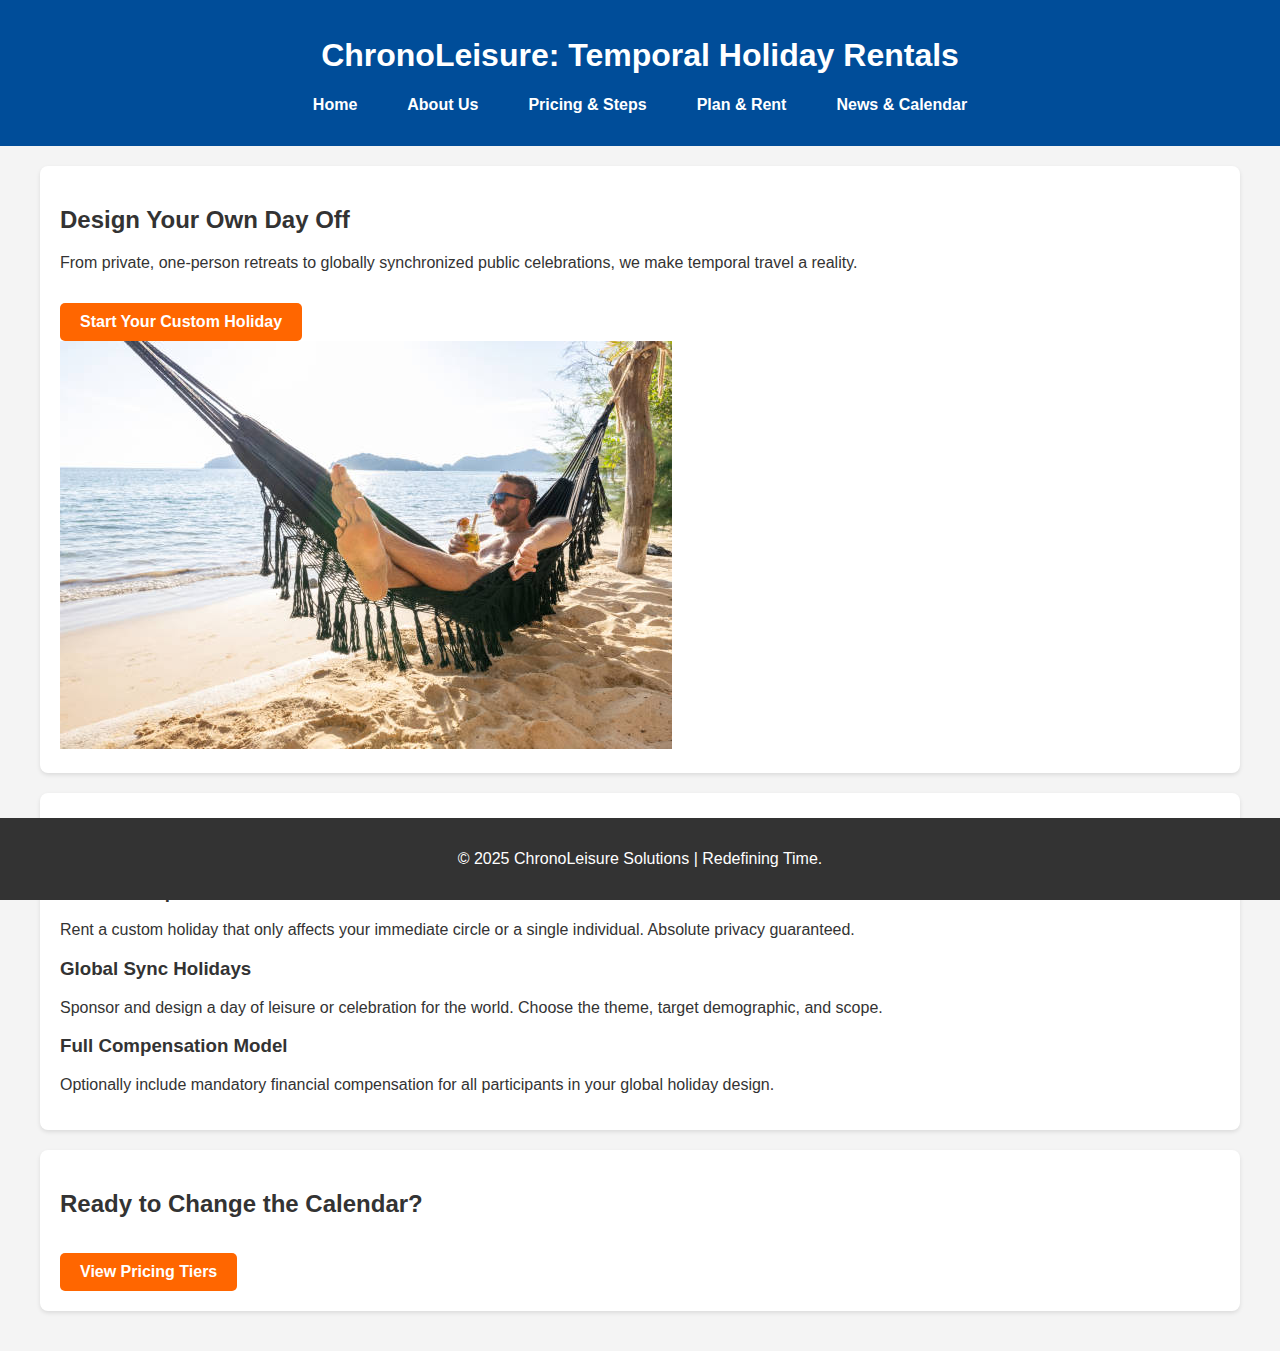
<file: index.html>
<!DOCTYPE html>
<html lang="en">
<head>
    <meta charset="UTF-8">
    <meta name="viewport" content="width=device-width, initial-scale=1.0">
    <title>ChronoLeisure - Rent Your Perfect Temporal Holiday</title>
    <!-- Updated CSS paths -->
    <link rel="stylesheet" href="styles/larger.css" media="(min-width: 600px)">
    <link rel="stylesheet" href="styles/mobil.css" media="(max-width: 599px)">
</head>
<body>
    <header>
        <h1>ChronoLeisure: Temporal Holiday Rentals</h1>
        <nav>
            <ul>
                <li><a href="index.html">Home</a></li>
                <li><a href="aboutus.html">About Us</a></li>
                <li><a href="pricing.html">Pricing & Steps</a></li>
                <li><a href="rent.html">Plan & Rent</a></li>
                <li><a href="newsinfo.html">News & Calendar</a></li>
            </ul>
        </nav>
    </header>
    <main>
        <section id="hero">
            <div class="hero-content">
                <h2>Design Your Own Day Off</h2>
                <p>From private, one-person retreats to globally synchronized public celebrations, we make temporal travel a reality.</p>
                <a href="Rent.html" class="cta-button">Start Your Custom Holiday</a>
            </div>
            <!-- Placeholder for an exciting image -->
            <div class="hero-image">
                <img src="images/Rentmainimg.webp" alt="Abstract image representing a custom holiday design process." onerror="this.onerror=null;this.src='https://placehold.co/600x400/004d99/ffffff?text=Placeholder+Image'">
            </div>
        </section>

        <section id="mission">
            <h2>Our Core Offerings</h2>
            <div class="grid-3">
                <article class="feature-card">
                    <h3>Private Temporal Bubbles</h3>
                    <p>Rent a custom holiday that only affects your immediate circle or a single individual. Absolute privacy guaranteed.</p>
                </article>
                <article class="feature-card">
                    <h3>Global Sync Holidays</h3>
                    <p>Sponsor and design a day of leisure or celebration for the world. Choose the theme, target demographic, and scope.</p>
                </article>
                <article class="feature-card">
                    <h3>Full Compensation Model</h3>
                    <p>Optionally include mandatory financial compensation for all participants in your global holiday design.</p>
                </article>
            </div>
        </section>

        <section id="call-to-action">
            <h2>Ready to Change the Calendar?</h2>
            <a href="Pricing.html" class="cta-button">View Pricing Tiers</a>
        </section>
    </main>
    <footer>
        <p>&copy; 2025 ChronoLeisure Solutions | Redefining Time.</p>
    </footer>
    <script src="scripts/script.js"></script>
</body>
</html>
</file>
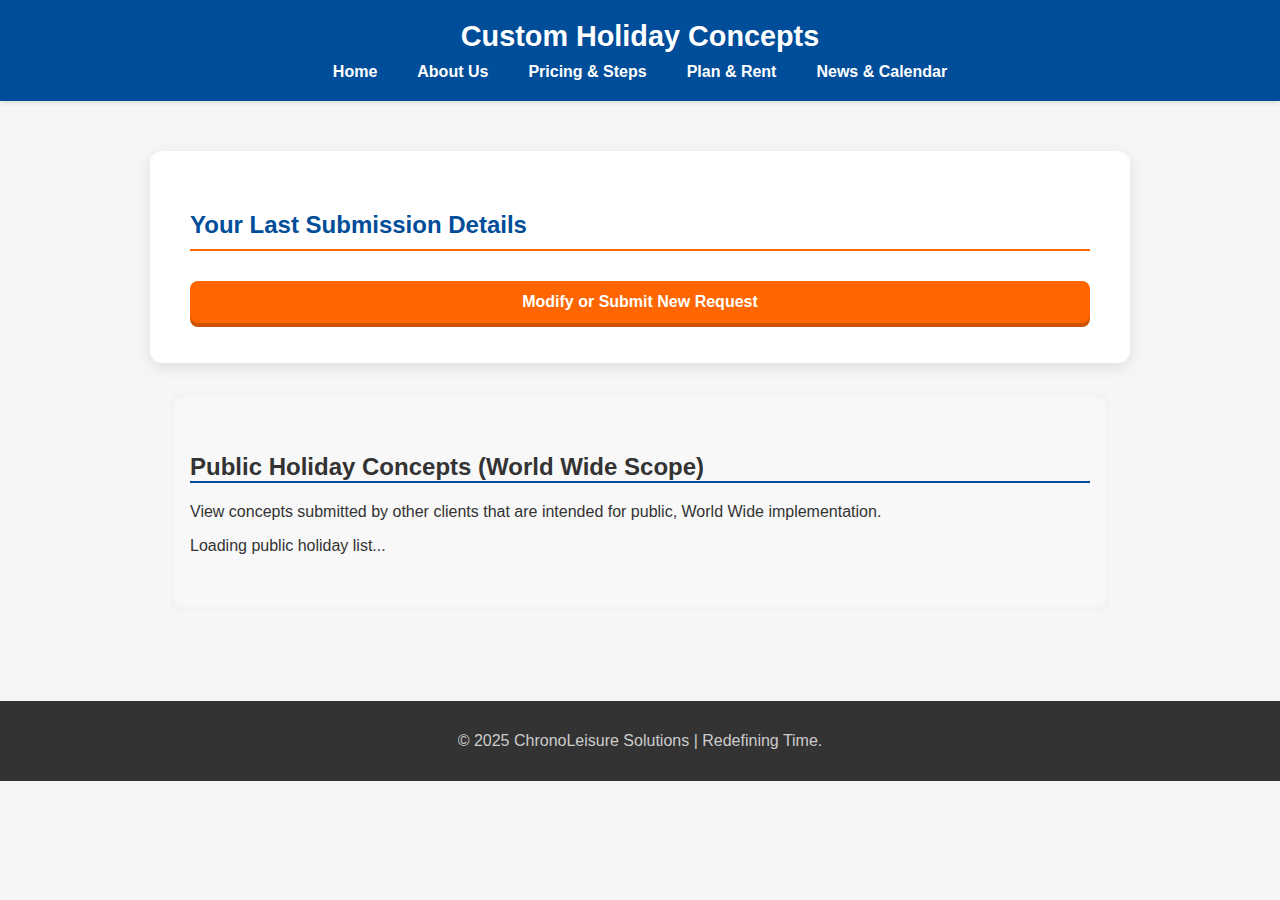
<file: newholiday.html>
<!DOCTYPE html>
<html lang="en">
<head>
    <meta charset="UTF-8">
    <meta name="viewport" content="width=device-width, initial-scale=1.0">
    <title>ChronoLeisure - Your Custom Holiday & Public Concepts</title>
    <!-- Removed external CSS links and integrated necessary styles below -->
    <style>
        /* --- General Site Styles (Integrated from missing external CSS) --- */
        body {
            font-family: 'Inter', sans-serif;
            margin: 0;
            padding: 0;
            background-color: #f4f7f6;
            color: #333;
        }
        header {
            background-color: #004d99; /* ChronoLeisure Blue */
            color: white;
            padding: 20px 0;
            text-align: center;
            box-shadow: 0 2px 5px rgba(0, 0, 0, 0.1);
        }
        header h1 {
            margin: 0 0 10px 0;
            font-size: 1.8em;
        }
        nav ul {
            list-style: none;
            padding: 0;
            margin: 0;
            display: flex;
            justify-content: center;
            gap: 20px;
        }
        nav a {
            color: white;
            text-decoration: none;
            font-weight: 600;
            padding: 5px 10px;
            border-radius: 6px;
            transition: background-color 0.3s;
        }
        nav a:hover {
            background-color: #ff6600; /* Accent Orange */
        }
        main {
            padding: 20px;
        }
        footer {
            background-color: #333;
            color: #ccc;
            text-align: center;
            padding: 15px;
            margin-top: 40px;
        }
        .cta-button {
            background-color: #ff6600;
            color: white;
            padding: 12px 25px;
            border: none;
            border-radius: 8px;
            text-decoration: none;
            font-weight: bold;
            cursor: pointer;
            transition: background-color 0.3s, transform 0.1s;
            box-shadow: 0 4px #cc5200;
        }
        .cta-button:hover {
            background-color: #e65c00;
            transform: translateY(1px);
        }

        /* --- Custom Page Styles --- */
        /* --- Global Card Styling --- */
        .holiday-card {
            max-width: 900px;
            margin: 30px auto;
            padding: 40px;
            background-color: #ffffff;
            border-radius: 12px;
            box-shadow: 0 4px 15px rgba(0, 0, 0, 0.1);
        }
        .holiday-card h2 {
            color: #004d99;
            border-bottom: 2px solid #ff6600;
            padding-bottom: 10px;
            margin-bottom: 20px;
        }

        /* --- User Submission (Private) Details --- */
        #user-submission-section .summary-card {
            border: 2px solid #004d99;
            padding: 20px;
            border-radius: 8px;
            background-color: #e6f7ff;
            margin-bottom: 30px;
        }
        #user-submission-section h3 {
            color: #004d99;
            margin-top: 0;
        }

        .detail-group {
            display: flex;
            flex-wrap: wrap;
            gap: 20px;
            margin-bottom: 15px;
        }
        .detail-item {
            flex: 1 1 45%;
            padding: 10px 0;
            border-bottom: 1px dashed #99c;
        }
        .detail-item strong {
            display: block;
            color: #333;
            font-size: 0.9em;
            margin-bottom: 3px;
        }
        .detail-item span {
            font-size: 1.1em;
            color: #555;
        }
        .total-summary {
            margin-top: 20px;
            padding: 15px;
            background-color: #004d99;
            color: white;
            border-radius: 8px;
            font-size: 1.3em;
            text-align: center;
        }

        /* --- Public Holiday List --- */
        #public-holidays-section {
            background-color: #f8f8f8;
            padding: 40px 20px;
            margin: 30px auto;
            border-radius: 12px;
            max-width: 900px;
            box-shadow: inset 0 0 10px rgba(0, 0, 0, 0.05);
        }
        #public-holidays-section h2 {
            border-bottom: 2px solid #004d99;
        }
        .public-holiday-item {
            background-color: white;
            border: 1px solid #ddd;
            border-radius: 8px;
            padding: 15px;
            margin-bottom: 15px;
            box-shadow: 0 2px 4px rgba(0, 0, 0, 0.05);
        }
        .public-holiday-item h4 {
            color: #ff6600;
            margin-top: 0;
            margin-bottom: 10px;
            font-size: 1.4em;
        }
        .detail-group-public {
            display: grid;
            grid-template-columns: repeat(auto-fit, minmax(120px, 1fr));
            gap: 10px;
            margin-bottom: 10px;
        }
        .detail-item-public strong {
            font-size: 0.8em;
            color: #777;
            display: block;
        }
        .detail-item-public span {
            font-weight: bold;
            color: #333;
        }
        .public-total {
            font-weight: bold;
            color: #004d99;
            margin-top: 10px;
            padding-top: 5px;
            border-top: 1px dashed #eee;
        }

        .error-box, .info-box {
            padding: 15px;
            border-radius: 4px;
        }
        .error-box { background-color: #fdd; border: 1px solid #f00; color: #f00; }
        .info-box { background-color: #eef; border: 1px solid #99c; color: #004d99; }
        
        /* Mobile adjustments */
        @media (max-width: 600px) {
            header h1 {
                font-size: 1.5em;
            }
            nav ul {
                flex-direction: column;
                gap: 5px;
            }
            nav a {
                padding: 5px;
            }
            .holiday-card {
                padding: 20px;
                margin: 15px auto;
            }
            .detail-group {
                flex-direction: column;
                gap: 5px;
            }
            .detail-item {
                flex: 1 1 100%;
                border-bottom: none; /* Less detail on small screens */
            }
        }
    </style>
</head>
<body>
    <header>
        <h1>Custom Holiday Concepts</h1>
        <nav>
            <ul>
                <li><a href="index.html">Home</a></li>
                <li><a href="aboutus.html">About Us</a></li>
                <li><a href="pricing.html">Pricing & Steps</a></li>
                <li><a href="rent.html">Plan & Rent</a></li>
                <li><a href="newsinfo.html">News & Calendar</a></li>
            </ul>
        </nav>
    </header>
    <main>
        <!-- Section 1: User's Last Submission -->
        <section id="user-submission-section" class="holiday-card">
            <h2 id="user-submission-header">Your Last Submission Details</h2>
            <div id="user-details-output">
                <!-- Details will be populated by newholiday_script.js -->
            </div>
            <a href="Rent.html" class="cta-button" style="display: block; margin-top: 30px; text-align: center;">Modify or Submit New Request</a>
        </section>

        <!-- Section 2: Public Holiday Concepts -->
        <section id="public-holidays-section">
            <h2>Public Holiday Concepts (World Wide Scope)</h2>
            <p>View concepts submitted by other clients that are intended for public, World Wide implementation.</p>
            <div id="public-holidays-list">
                <!-- Public holidays will be populated by newholiday_script.js -->
                <p>Loading public holiday list...</p>
            </div>
        </section>
    </main>
    <footer>
        <p>&copy; 2025 ChronoLeisure Solutions | Redefining Time.</p>
    </footer>
    <script src="scripts/newholiday_script.js"></script>
</body>
</html>
</file>
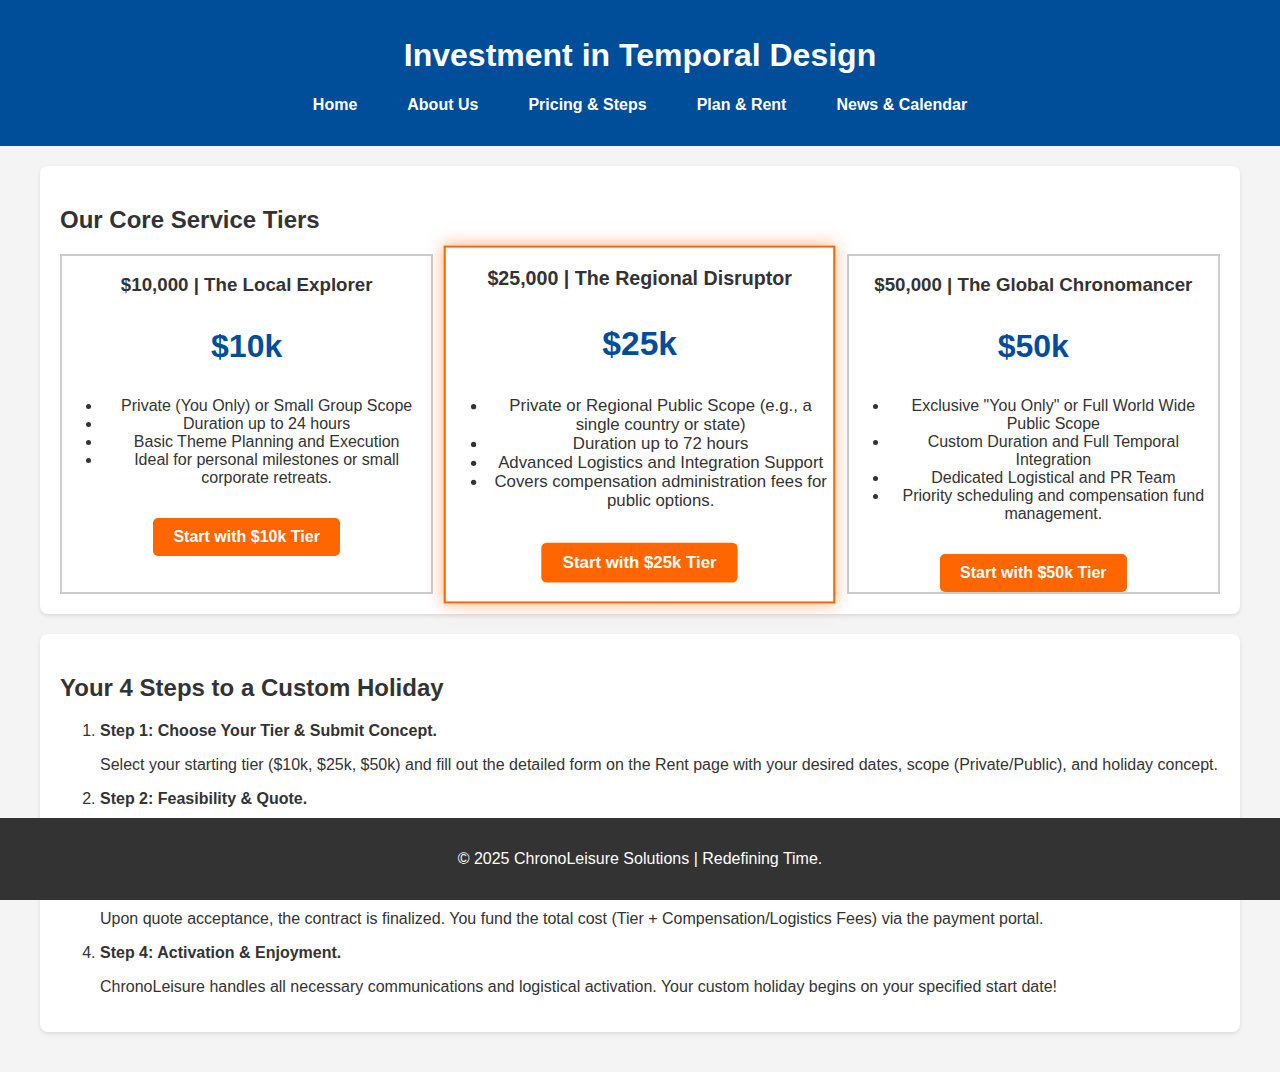
<file: pricing.html>
<!DOCTYPE html>
<html lang="en">
<head>
    <meta charset="UTF-8">
    <meta name="viewport" content="width=device-width, initial-scale=1.0">
    <title>ChronoLeisure - Pricing & Planning Steps</title>
    <!-- Updated CSS paths -->
    <link rel="stylesheet" href="styles/larger.css" media="(min-width: 600px)">
    <link rel="stylesheet" href="styles/mobil.css" media="(max-width: 599px)">
</head>
<body>
    <header>
        <h1>Investment in Temporal Design</h1>
        <nav>
            <ul>
                <li><a href="index.html">Home</a></li>
                <li><a href="aboutus.html">About Us</a></li>
                <li><a href="pricing.html">Pricing & Steps</a></li>
                <li><a href="rent.html">Plan & Rent</a></li>
                <li><a href="newsinfo.html">News & Calendar</a></li>
            </ul>
        </nav>
    </header>
    <main>
        <section id="pricing-tiers">
            <h2>Our Core Service Tiers</h2>
            <div class="pricing-container">
                <div class="price-tier">
                    <h3>$10,000 | The Local Explorer</h3>
                    <p class="price-tag">$10k</p>
                    <ul>
                        <li>Private (You Only) or Small Group Scope</li>
                        <li>Duration up to 24 hours</li>
                        <li>Basic Theme Planning and Execution</li>
                        <li>Ideal for personal milestones or small corporate retreats.</li>
                    </ul>
                    <a href="Rent.html?tier=10000" class="cta-button">Start with $10k Tier</a>
                </div>

                <div class="price-tier featured">
                    <h3>$25,000 | The Regional Disruptor</h3>
                    <p class="price-tag">$25k</p>
                    <ul>
                        <li>Private or Regional Public Scope (e.g., a single country or state)</li>
                        <li>Duration up to 72 hours</li>
                        <li>Advanced Logistics and Integration Support</li>
                        <li>Covers compensation administration fees for public options.</li>
                    </ul>
                    <a href="Rent.html?tier=25000" class="cta-button">Start with $25k Tier</a>
                </div>

                <div class="price-tier">
                    <h3>$50,000 | The Global Chronomancer</h3>
                    <p class="price-tag">$50k</p>
                    <ul>
                        <li>Exclusive "You Only" or Full World Wide Public Scope</li>
                        <li>Custom Duration and Full Temporal Integration</li>
                        <li>Dedicated Logistical and PR Team</li>
                        <li>Priority scheduling and compensation fund management.</li>
                    </ul>
                    <a href="Rent.html?tier=50000" class="cta-button">Start with $50k Tier</a>
                </div>
            </div>
        </section>

        <section id="planning-steps">
            <h2>Your 4 Steps to a Custom Holiday</h2>
            <ol class="steps-list">
                <li>
                    <strong>Step 1: Choose Your Tier & Submit Concept.</strong>
                    <p>Select your starting tier ($10k, $25k, $50k) and fill out the detailed form on the Rent page with your desired dates, scope (Private/Public), and holiday concept.</p>
                </li>
                <li>
                    <strong>Step 2: Feasibility & Quote.</strong>
                    <p>Our temporal logistics team reviews your submission. If you choose public compensation, we calculate the estimated total cost and provide a final, itemized quote for approval.</p>
                </li>
                <li>
                    <strong>Step 3: Contract & Funding.</strong>
                    <p>Upon quote acceptance, the contract is finalized. You fund the total cost (Tier + Compensation/Logistics Fees) via the payment portal.</p>
                </li>
                <li>
                    <strong>Step 4: Activation & Enjoyment.</strong>
                    <p>ChronoLeisure handles all necessary communications and logistical activation. Your custom holiday begins on your specified start date!</p>
                </li>
            </ol>
        </section>
    </main>
    <footer>
        <p>&copy; 2025 ChronoLeisure Solutions | Redefining Time.</p>
    </footer>
    <script src="scripts/script.js"></script>
</body>
</html>
</file>
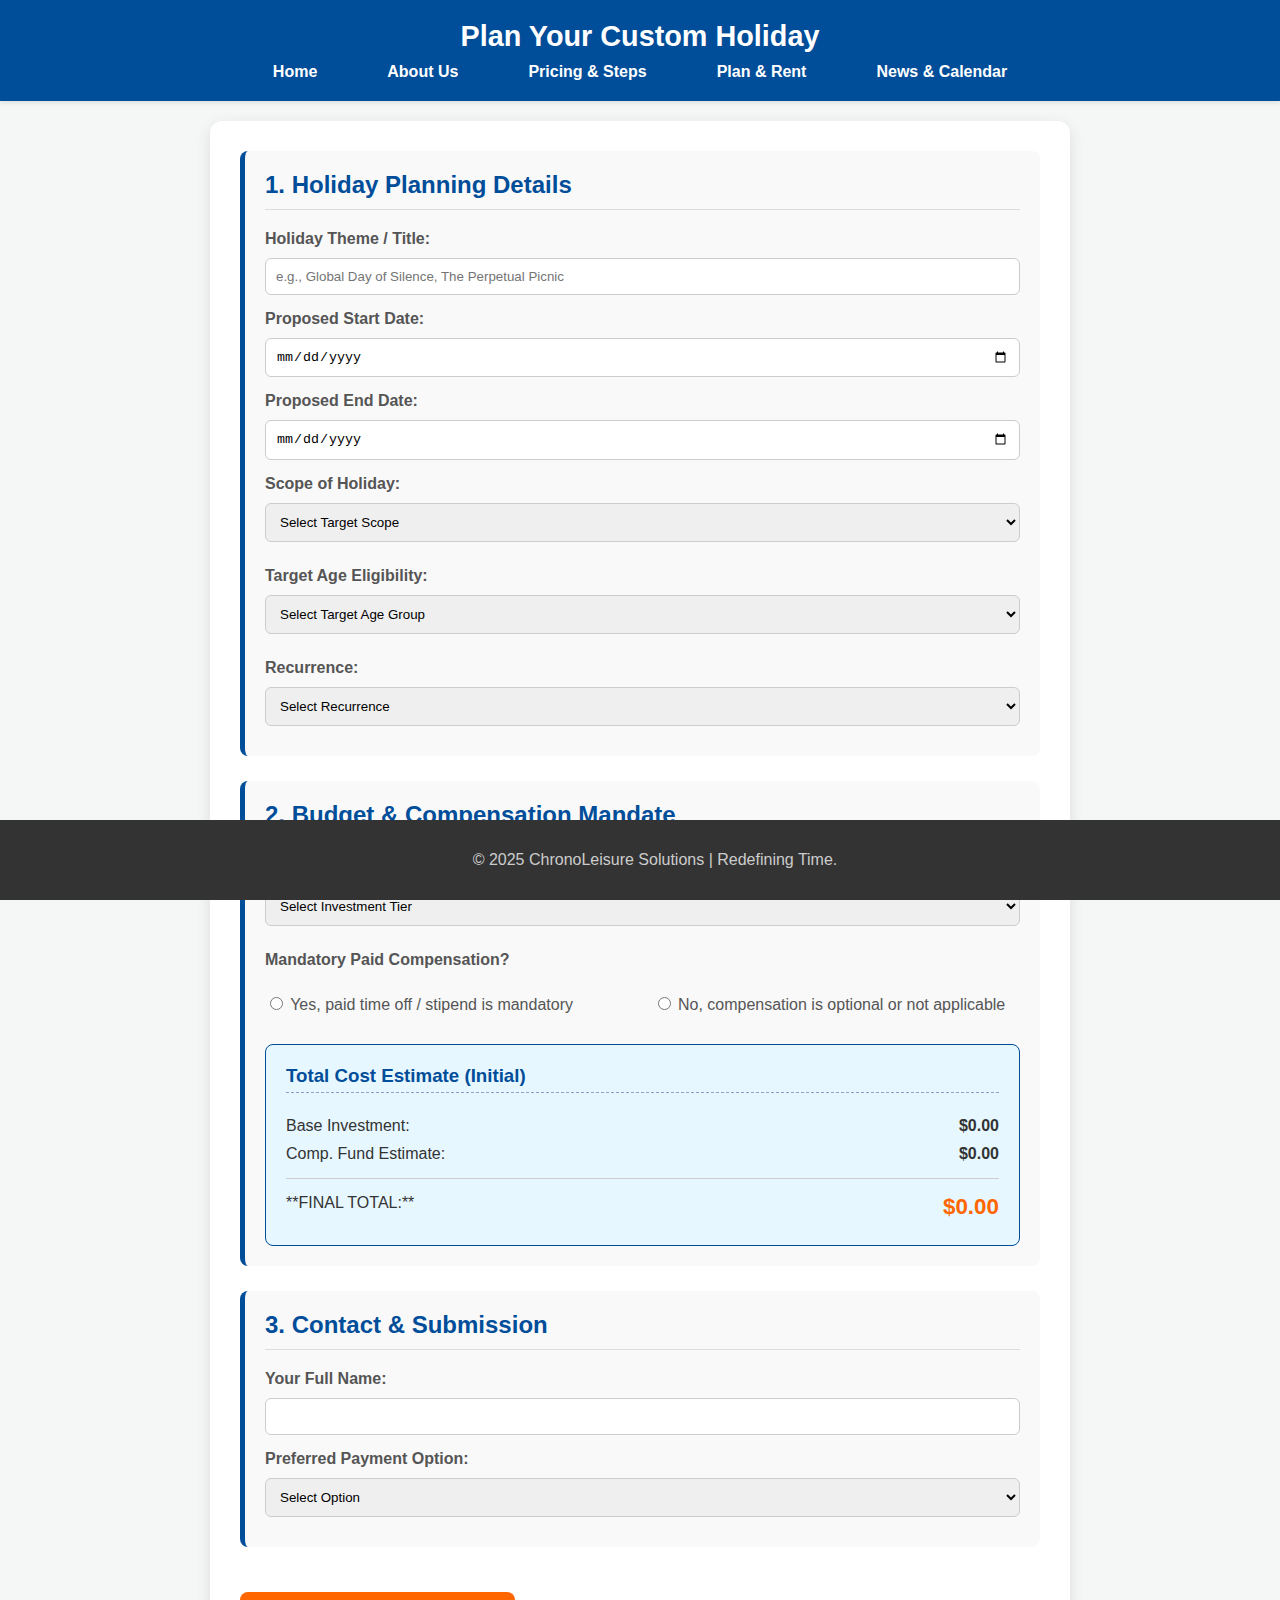
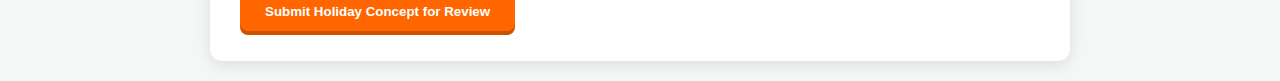
<file: rent.html>
<!DOCTYPE html>
<html lang="en">
<head>
    <meta charset="UTF-8">
    <meta name="viewport" content="width=device-width, initial-scale=1.0">
    <title>ChronoLeisure - Plan & Rent a Holiday</title>
    <link rel="stylesheet" href="styles/larger.css" media="(min-width: 600px)">
    <link rel="stylesheet" href="styles/mobil.css" media="(max-width: 599px)">
    <style>
        /* General Site Styles - Consolidated for robustness */
        body {
            font-family: 'Inter', sans-serif;
            margin: 0;
            padding: 0;
            background-color: #f4f7f6;
            color: #333;
        }
        header {
            background-color: #004d99; /* ChronoLeisure Blue */
            color: white;
            padding: 20px 0;
            text-align: center;
            box-shadow: 0 2px 5px rgba(0, 0, 0, 0.1);
        }
        header h1 {
            margin: 0 0 10px 0;
            font-size: 1.8em;
        }
        nav ul {
            list-style: none;
            padding: 0;
            margin: 0;
            display: flex;
            justify-content: center;
            gap: 20px;
        }
        nav a {
            color: white;
            text-decoration: none;
            font-weight: 600;
            padding: 5px 10px;
            border-radius: 6px;
            transition: background-color 0.3s;
        }
        nav a:hover {
            background-color: #ff6600; /* Accent Orange */
        }
        main {
            padding: 20px;
            display: flex;
            justify-content: center;
        }
        footer {
            background-color: #333;
            color: #ccc;
            text-align: center;
            padding: 15px;
            margin-top: 40px;
        }
        .cta-button {
            background-color: #ff6600;
            color: white;
            padding: 12px 25px;
            border: none;
            border-radius: 8px;
            text-decoration: none;
            font-weight: bold;
            cursor: pointer;
            transition: background-color 0.3s, transform 0.1s;
            box-shadow: 0 4px #cc5200;
            margin-top: 20px;
        }
        .cta-button:hover {
            background-color: #e65c00;
            transform: translateY(1px);
        }

        /* Form Specific Styles */
        .form-container {
            width: 100%;
            max-width: 800px;
            background: white;
            padding: 30px;
            border-radius: 12px;
            box-shadow: 0 4px 15px rgba(0, 0, 0, 0.1);
        }
        .form-section {
            background-color: #f9f9f9;
            padding: 20px;
            border-radius: 8px;
            margin-bottom: 25px;
            border-left: 5px solid #004d99;
        }
        .form-section h2 {
            color: #004d99;
            margin-top: 0;
            border-bottom: 1px solid #ddd;
            padding-bottom: 10px;
        }
        label {
            display: block;
            margin-bottom: 8px;
            font-weight: 600;
            color: #555;
            margin-top: 15px;
        }
        input[type="text"], input[type="date"], select, textarea {
            width: 100%;
            padding: 10px;
            margin-bottom: 10px;
            border: 1px solid #ccc;
            border-radius: 6px;
            box-sizing: border-box;
            transition: border-color 0.3s;
        }
        input[type="text"]:focus, input[type="date"]:focus, select:focus, textarea:focus {
            border-color: #ff6600;
            outline: none;
        }

        /* Radio Group Styling */
        .radio-group {
            display: flex;
            gap: 20px;
            margin-top: 10px;
        }
        .radio-group label {
            display: inline-flex;
            align-items: center;
            font-weight: normal;
        }

        /* Summary Panel */
        .summary-panel {
            background-color: #e6f7ff;
            padding: 20px;
            border-radius: 8px;
            border: 1px solid #004d99;
            margin-top: 20px;
        }
        .summary-panel h3 {
            color: #004d99;
            margin-top: 0;
            border-bottom: 1px dashed #99c;
            padding-bottom: 5px;
        }
        .summary-item {
            display: flex;
            justify-content: space-between;
            padding: 5px 0;
        }
        .summary-item strong {
            color: #333;
        }
        #final-total {
            font-size: 1.4em;
            font-weight: bold;
            color: #ff6600;
        }
        #compensation-details {
            display: none;
            margin-top: 10px;
            padding-left: 20px;
            border-left: 3px solid #ff6600;
        }
        #compensation-details.visible {
            display: block;
        }

        /* Message Box */
        .message-box {
            padding: 20px;
            border-radius: 8px;
            margin-top: 20px;
            display: none;
        }
        .success-box {
            background-color: #d4edda;
            color: #155724;
            border: 1px solid #c3e6cb;
        }
        .error-box {
            background-color: #f8d7da;
            color: #721c24;
            border: 1px solid #f5c6cb;
        }

        /* Responsive Adjustments */
        @media (max-width: 600px) {
            .form-container {
                padding: 15px;
            }
            header h1 {
                font-size: 1.5em;
            }
            nav ul {
                flex-direction: column;
                gap: 5px;
            }
            .radio-group {
                flex-direction: column;
                gap: 10px;
            }
        }
    </style>
</head>
<body>
    <header>
        <h1>Plan Your Custom Holiday</h1>
        <nav>
            <ul>
                <li><a href="index.html">Home</a></li>
                <li><a href="aboutus.html">About Us</a></li>
                <li><a href="pricing.html">Pricing & Steps</a></li>
                <li><a href="rent.html">Plan & Rent</a></li>
                <li><a href="newsinfo.html">News & Calendar</a></li>
            </ul>
        </nav>
    </header>
    <main>
        <div class="form-container">
            <form id="rentalForm">

                <!-- Section 1: Holiday Planning Details -->
                <div class="form-section">
                    <h2>1. Holiday Planning Details</h2>

                    <label for="theme">Holiday Theme / Title:</label>
                    <input type="text" id="theme" name="theme" placeholder="e.g., Global Day of Silence, The Perpetual Picnic" required>

                    <label for="startDate">Proposed Start Date:</label>
                    <input type="date" id="startDate" name="startDate" required onchange="updateTotalAmount()">

                    <label for="endDate">Proposed End Date:</label>
                    <input type="date" id="endDate" name="endDate" required onchange="updateTotalAmount()">

                    <label for="scope">Scope of Holiday:</label>
                    <select id="scope" name="scope" required>
                        <option value="">Select Target Scope</option>
                        <option value="You Only">You Only (Private)</option>
                        <option value="Group">Group / Corporate (Private)</option>
                        <option value="National">National / Regional (Public)</option>
                        <option value="World Wide">World Wide (Public)</option>
                    </select>
                    
                    <label for="ageEligibility">Target Age Eligibility:</label>
                    <select id="ageEligibility" name="ageEligibility" required>
                        <option value="">Select Target Age Group</option>
                        <option value="All Ages">All Ages (No Restrictions)</option>
                        <option value="Under 18">Under 18 Only</option>
                        <option value="18+">18+ (Adults Only)</option>
                        <option value="5-12">Children (Ages 5-12)</option>
                        <option value="Seniors">Seniors (Ages 65+)</option>
                    </select>

                    <label for="recurrence">Recurrence:</label>
                    <select id="recurrence" name="recurrence" required>
                        <option value="">Select Recurrence</option>
                        <option value="One Time Event (No Repeat)">One Time Event (No Repeat)</option>
                        <option value="Annually / Yearly">Annually / Yearly</option>
                        <option value="Custom Cycle">Custom Cycle (Contact Required)</option>
                    </select>
                </div>

                <!-- Section 2: Budget and Compensation -->
                <div class="form-section">
                    <h2>2. Budget & Compensation Mandate</h2>

                    <label for="budget">Investment Tier (Base Cost):</label>
                    <select id="budget" name="budget" required onchange="updateTotalAmount()">
                        <option value="0">Select Investment Tier</option>
                        <option value="10000">$10,000 | The Local Explorer</option>
                        <option value="50000">$50,000 | The Global Chronomancer</option>
                        <option value="150000">$150,000 | The Temporal Architect</option>
                        <option value="500000">$500,000 | The Universal Catalyst</option>
                    </select>

                    <label>Mandatory Paid Compensation?</label>
                    <div class="radio-group">
                        <label for="paidYes">
                            <input type="radio" id="paidYes" name="paidCompensation" value="Yes" onclick="toggleCompensationAmount(true)" required> Yes, paid time off / stipend is mandatory
                        </label>
                        <label for="paidNo">
                            <input type="radio" id="paidNo" name="paidCompensation" value="No" onclick="toggleCompensationAmount(false)"> No, compensation is optional or not applicable
                        </label>
                    </div>

                    <div id="compensation-details">
                        <label for="compensationAmount">Compensation per Person/Day (Estimate based on World Wide scope):</label>
                        <select id="compensationAmount" name="compensationAmount" onchange="updateTotalAmount()">
                            <option value="0">Select Desired Amount</option>
                            <option value="10">$10.00 - Standard Stipend</option>
                            <option value="25">$25.00 - Enhanced Stipend</option>
                            <option value="50">$50.00 - Premium Stipend</option>
                        </select>
                    </div>

                    <div class="summary-panel">
                        <h3>Total Cost Estimate (Initial)</h3>
                        <div class="summary-item">
                            <span>Base Investment:</span>
                            <strong id="base-investment">$0.00</strong>
                        </div>
                        <div class="summary-item">
                            <span>Comp. Fund Estimate:</span>
                            <strong id="compensation-estimate">$0.00</strong>
                        </div>
                        <hr style="border: 0; border-top: 1px solid #ccc; margin: 10px 0;">
                        <div class="summary-item">
                            <span>**FINAL TOTAL:**</span>
                            <strong id="final-total">$0.00</strong>
                        </div>
                    </div>
                </div>

                <!-- Section 3: Contact & Submission -->
                <div class="form-section">
                    <h2>3. Contact & Submission</h2>
                    <label for="fullName">Your Full Name:</label>
                    <input type="text" id="fullName" name="fullName" required>

                    <label for="paymentOption">Preferred Payment Option:</label>
                    <select id="paymentOption" name="paymentOption" required>
                        <option value="">Select Option</option>
                        <option value="Bank Transfer">Bank Transfer (Invoice)</option>
                        <option value="Credit Card">Credit Card (Up to $50,000 only)</option>
                        <option value="Cryptocurrency">Cryptocurrency (BTC/ETH)</option>
                    </select>
                </div>

                <div id="submission-message" class="message-box"></div>

                <button type="submit" class="cta-button">
                    Submit Holiday Concept for Review
                </button>
            </form>
        </div>
    </main>
    <footer>
        <p>&copy; 2025 ChronoLeisure Solutions | Redefining Time.</p>
    </footer>
    <script src="scripts/script.js"></script>
</body>
</html>
</file>
<file: styles/larger.css>
/* Base Styles */
body {
    font-family: Arial, sans-serif;
    margin: 0;
    padding: 0;
    background-color: #f4f4f4;
    color: #333;
}

header {
    background-color: #004d99;
    color: white;
    padding: 1em 0;
    text-align: center;
}

nav ul {
    list-style: none;
    padding: 0;
    display: flex;
    justify-content: center;
}

nav ul li {
    margin: 0 15px;
}

nav ul li a {
    color: white;
    text-decoration: none;
    font-weight: bold;
    padding: 5px 10px;
    border-radius: 5px;
    transition: background-color 0.3s;
}

nav ul li a:hover {
    background-color: #003366;
}

main {
    padding: 20px;
    max-width: 1200px;
    margin: 0 auto;
}

section {
    background-color: white;
    padding: 20px;
    margin-bottom: 20px;
    border-radius: 8px;
    box-shadow: 0 2px 4px rgba(0, 0, 0, 0.1);
}

/* CTA Button Style */
.cta-button {
    display: inline-block;
    background-color: #ff6600;
    color: white;
    padding: 10px 20px;
    text-decoration: none;
    border-radius: 5px;
    margin-top: 15px;
    font-weight: bold;
    transition: background-color 0.3s;
}

.cta-button:hover {
    background-color: #cc5500;
}

/* Pricing Page Styles */
.pricing-container {
    display: flex;
    justify-content: space-around;
    gap: 20px;
}

.price-tier {
    flex: 1;
    text-align: center;
    border: 2px solid #ccc;
}

.price-tier.featured {
    border-color: #ff6600;
    box-shadow: 0 0 15px rgba(255, 102, 0, 0.5);
    transform: scale(1.05);
}

.price-tag {
    font-size: 2em;
    color: #004d99;
    font-weight: bold;
}

/* Rent Page Form Styles */
#rentalForm label, #rentalForm input[type="text"], #rentalForm input[type="date"], #rentalForm input[type="number"], #rentalForm textarea {
    display: block;
    width: 100%;
    margin-bottom: 10px;
}

#rentalForm input[type="radio"] {
    width: auto;
    display: inline-block;
}

fieldset {
    margin-bottom: 20px;
    padding: 15px;
    border: 1px solid #ccc;
    border-radius: 5px;
}

footer {
    text-align: center;
    padding: 1em 0;
    background-color: #333;
    color: white;
    position: fixed;
    bottom: 0;
    width: 100%;
}
</file>
<file: styles/mobil.css>
/* Mobile Styles: Adjustments for screens up to 599px */

/* Import larger CSS for base styles */
@import url("larger.css");

/* Header and Navigation adjustments */
header {
    padding: 1em 10px;
}
nav ul {
    flex-direction: column;
    margin-top: 10px;
}
nav ul li {
    margin: 5px 0;
}
nav ul li a {
    display: block;
    padding: 10px 0;
}

main {
    padding: 15px 10px 60px 10px;
}
section {
    padding: 15px;
}

/* INDEX.HTML */
#hero {
    flex-direction: column;
    gap: 20px;
}
.grid-3 {
    grid-template-columns: 1fr; /* Stack columns */
}

/* ABOUTUS.HTML */
.grid-2 {
    grid-template-columns: 1fr; /* Stack columns */
}

/* PRICING.HTML */
.pricing-container {
    flex-direction: column; /* Stack pricing tiers */
}
.price-tier {
    margin-bottom: 20px;
    transform: none !important; /* Remove scaling effect for touch/mobile */
}
.price-tier.featured {
    box-shadow: 0 4px 10px rgba(255, 102, 0, 0.2);
}

/* RENT.HTML */
/* Form fields remain full width, which is ideal for mobile */
.radio-group label {
    display: block;
    margin-right: 0;
    margin-bottom: 5px;
}

/* Footer adjustment */
footer {
    position: static; /* Remove fixed position on small screens */
    padding: 1em 10px;
}
</file>
